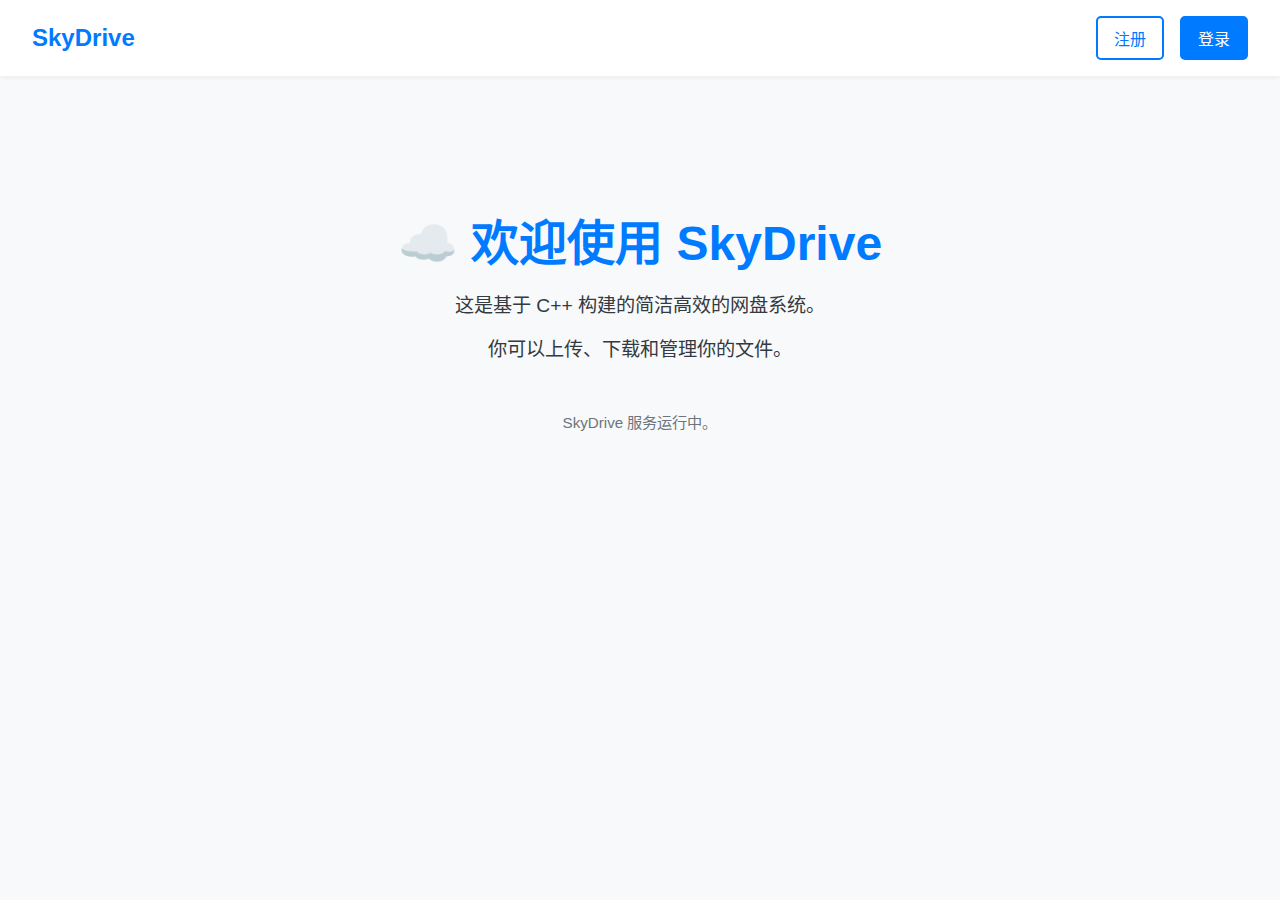
<file: static/index.html>
<!DOCTYPE html>
<html lang="zh-CN">

<head>
    <meta charset="UTF-8" />
    <meta name="viewport" content="width=device-width, initial-scale=1.0" />
    <title>SkyDrive</title>
    <style>
        body {
            font-family: 'Segoe UI', sans-serif;
            background: #f8f9fa;
            color: #343a40;
            margin: 0;
            padding: 0;
        }

        header {
            display: flex;
            justify-content: space-between;
            align-items: center;
            padding: 1rem 2rem;
            background-color: #fff;
            box-shadow: 0 2px 4px rgba(0, 0, 0, 0.05);
        }

        .title {
            font-size: 1.5rem;
            color: #007bff;
            font-weight: bold;
        }

        .btn-group {
            display: flex;
            gap: 1rem;
        }

        .btn {
            padding: 0.5rem 1rem;
            font-size: 1rem;
            border-radius: 5px;
            text-decoration: none;
            cursor: pointer;
            transition: background-color 0.2s ease, color 0.2s ease, border-color 0.2s ease;
        }

        .btn-login {
            background-color: #007bff;
            color: #fff;
            border: 2px solid #007bff;
        }

        .btn-login:hover {
            background-color: #0056b3;
            border: 2px solid #0056b3;
        }

        .btn-register {
            background-color: transparent;
            color: #007bff;
            border: 2px solid #007bff;
        }

        .btn-register:hover {
            background-color: #007bff;
            color: #fff;
        }

        main {
            text-align: center;
            padding: 6rem 1rem 4rem;
        }

        h1 {
            font-size: 3rem;
            color: #007bff;
            margin-bottom: 1rem;
        }

        p {
            font-size: 1.2rem;
            margin: 1rem 0;
        }

        .status {
            margin-top: 3rem;
            font-size: 0.95rem;
            color: #6c757d;
        }
    </style>
</head>

<body>
    <header>
        <div class="title">SkyDrive</div>
        <div class="btn-group">
            <a href="/register.html" class="btn btn-register">注册</a>
            <a href="/login.html" class="btn btn-login">登录</a>
        </div>
    </header>

    <main>
        <h1>☁️ 欢迎使用 SkyDrive</h1>
        <p>这是基于 C++ 构建的简洁高效的网盘系统。</p>
        <p>你可以上传、下载和管理你的文件。</p>

        <div class="status">
            SkyDrive 服务运行中。
        </div>
    </main>
</body>

</html>
</file>
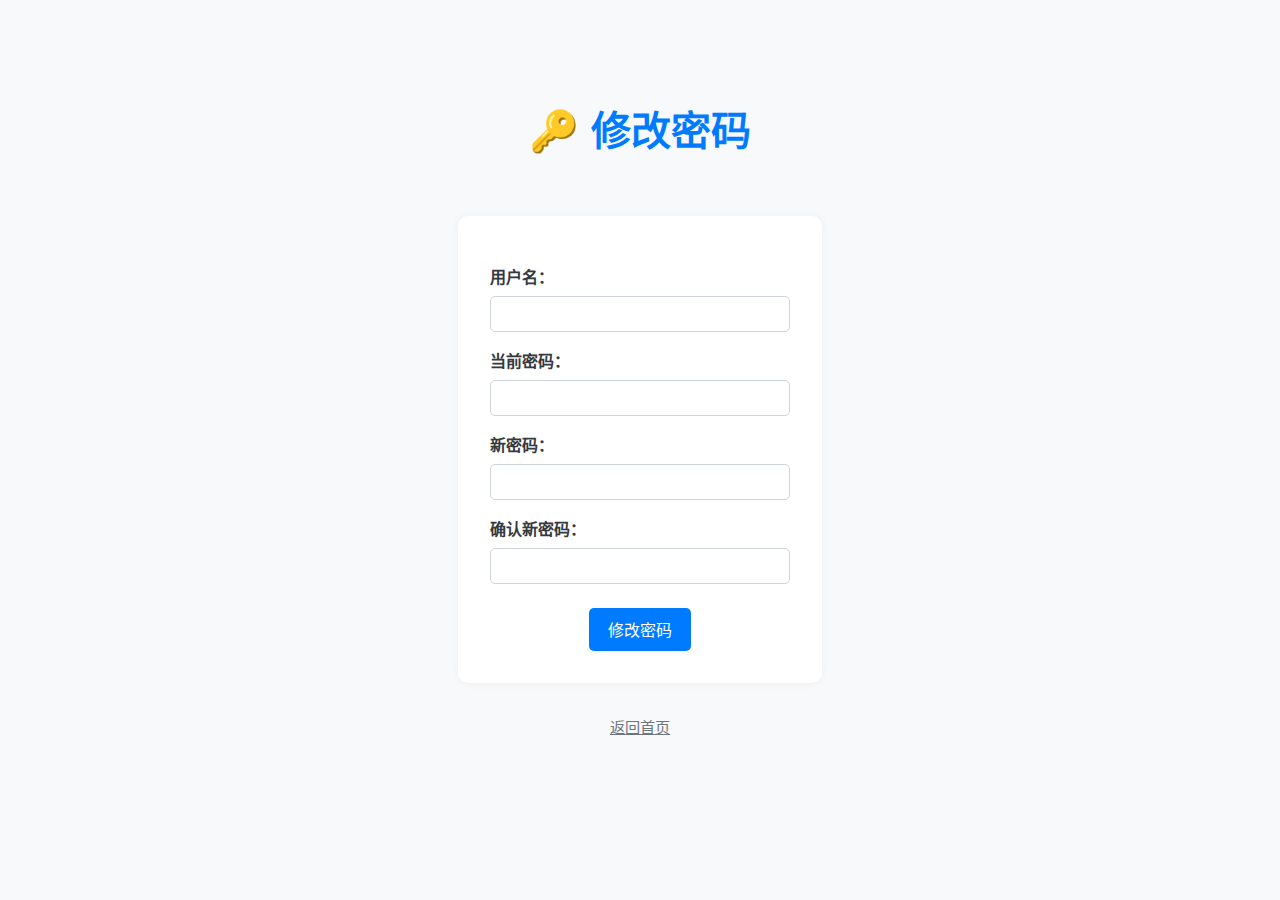
<file: static/change_password.html>
<!DOCTYPE html>
<html lang="zh-CN">

<head>
    <meta charset="UTF-8" />
    <meta name="viewport" content="width=device-width, initial-scale=1.0" />
    <title>修改密码 | SkyDrive</title>
    <style>
        body {
            font-family: 'Segoe UI', sans-serif;
            background: #f8f9fa;
            color: #343a40;
            text-align: center;
            padding: 4rem 1rem;
        }

        h1 {
            font-size: 2.5rem;
            color: #007bff;
        }

        form {
            margin-top: 2rem;
            display: inline-block;
            text-align: left;
            background: #fff;
            padding: 2rem;
            border-radius: 10px;
            box-shadow: 0 0 10px rgba(0, 0, 0, 0.05);
        }

        label {
            display: block;
            margin-top: 1rem;
            font-weight: bold;
        }

        input[type="text"],
        input[type="password"] {
            font-family: inherit;
            width: 100%;
            max-width: 100%;
            min-width: 300px;
            box-sizing: border-box;
            padding: 0.5rem;
            margin-top: 0.5rem;
            border: 1px solid #ced4da;
            border-radius: 5px;
            font-size: 1rem;
        }

        input[type="submit"] {
            display: block;
            margin-top: 1.5rem;
            margin-left: auto;
            margin-right: auto;
            padding: 0.6rem 1.2rem;
            font-size: 1rem;
            background-color: #007bff;
            border: none;
            color: white;
            border-radius: 5px;
            cursor: pointer;
        }

        input[type="submit"]:hover {
            background-color: #0056b3;
        }

        .status {
            margin-top: 2rem;
            font-size: 0.95rem;
            color: #6c757d;
        }
    </style>
</head>

<body>
    <h1>🔑 修改密码</h1>

    <form method="POST" action="/change_password">
        <label for="username">用户名：</label>
        <input type="text" id="username" name="username" required>

        <label for="old_password">当前密码：</label>
        <input type="password" id="old_password" name="old_password" required>

        <label for="new_password">新密码：</label>
        <input type="password" id="new_password" name="new_password" required>

        <label for="confirm_password">确认新密码：</label>
        <input type="password" id="confirm_password" name="confirm_password" required>

        <input type="submit" value="修改密码">
    </form>

    <div class="status">
        <a href="/" style="color: inherit; text-decoration: underline;">返回首页</a>
    </div>
</body>

</html>
</file>
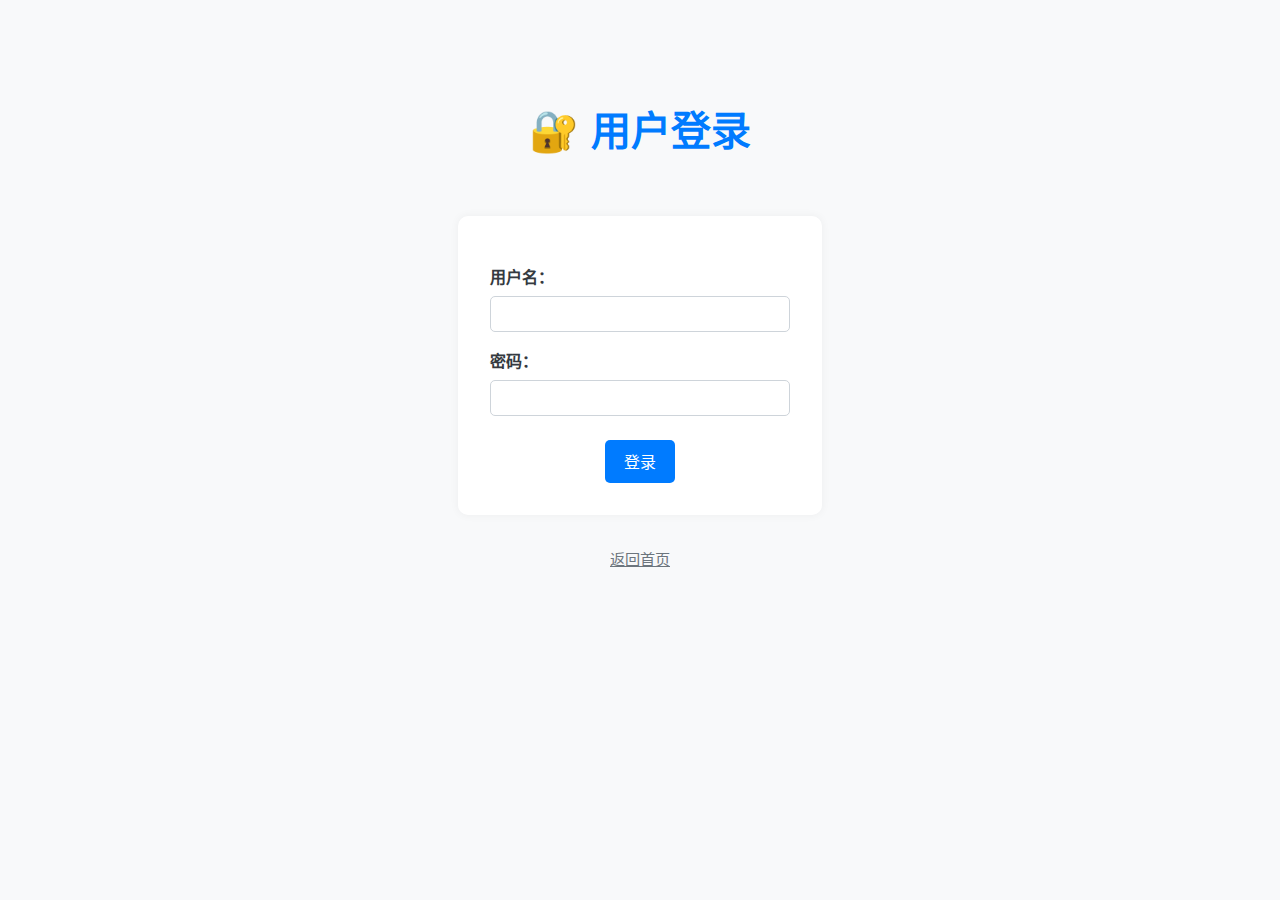
<file: static/login.html>
<!DOCTYPE html>
<html lang="zh-CN">

<head>
    <meta charset="UTF-8" />
    <meta name="viewport" content="width=device-width, initial-scale=1.0" />
    <title>登录 | SkyDrive</title>
    <style>
        body {
            font-family: 'Segoe UI', sans-serif;
            background: #f8f9fa;
            color: #343a40;
            text-align: center;
            padding: 4rem 1rem;
        }

        h1 {
            font-size: 2.5rem;
            color: #007bff;
        }

        form {
            margin-top: 2rem;
            display: inline-block;
            text-align: left;
            background: #fff;
            padding: 2rem;
            border-radius: 10px;
            box-shadow: 0 0 10px rgba(0, 0, 0, 0.05);
        }

        label {
            display: block;
            margin-top: 1rem;
            font-weight: bold;
        }

        input[type="text"],
        input[type="password"] {
            font-family: inherit;
            width: 100%;
            max-width: 100%;
            min-width: 300px;
            box-sizing: border-box;
            padding: 0.5rem;
            margin-top: 0.5rem;
            border: 1px solid #ced4da;
            border-radius: 5px;
            font-size: 1rem;
        }

        input[type="submit"] {
            display: block;
            margin-top: 1.5rem;
            margin-left: auto;
            margin-right: auto;
            padding: 0.6rem 1.2rem;
            font-size: 1rem;
            background-color: #007bff;
            border: none;
            color: white;
            border-radius: 5px;
            cursor: pointer;
        }

        input[type="submit"]:hover {
            background-color: #0056b3;
        }

        .status {
            margin-top: 2rem;
            font-size: 0.95rem;
            color: #6c757d;
        }
    </style>
</head>

<body>
    <h1>🔐 用户登录</h1>

    <form method="POST" action="/login">
        <label for="username">用户名：</label>
        <input type="text" id="username" name="username" required>

        <label for="password">密码：</label>
        <input type="password" id="password" name="password" required>

        <input type="submit" value="登录">
    </form>

    <div class="status">
        <a href="/" style="color: inherit; text-decoration: underline;">返回首页</a>
    </div>
</body>

</html>
</file>
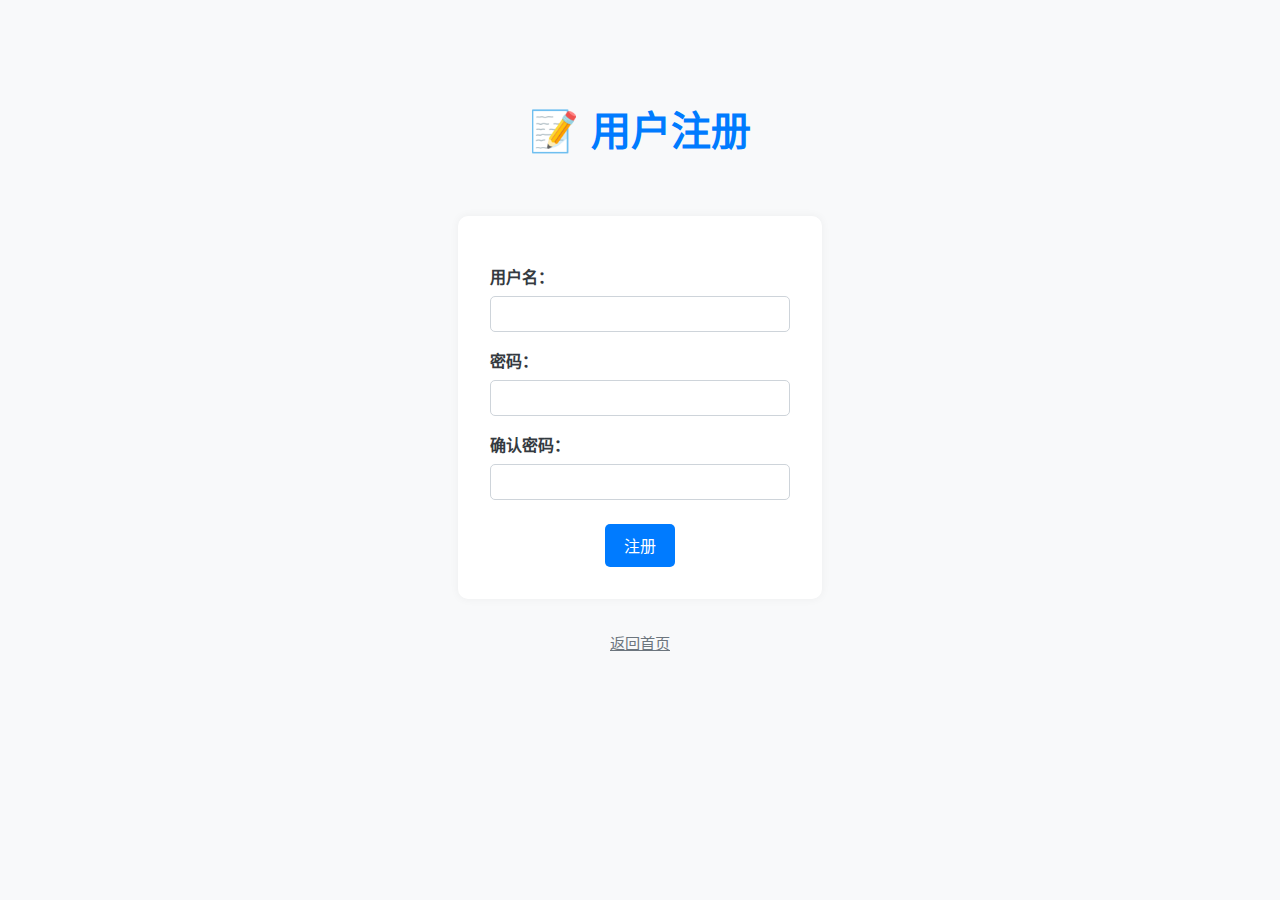
<file: static/register.html>
<!DOCTYPE html>
<html lang="zh-CN">

<head>
    <meta charset="UTF-8" />
    <meta name="viewport" content="width=device-width, initial-scale=1.0" />
    <title>注册 | SkyDrive</title>
    <style>
        body {
            font-family: 'Segoe UI', sans-serif;
            background: #f8f9fa;
            color: #343a40;
            text-align: center;
            padding: 4rem 1rem;
        }

        h1 {
            font-size: 2.5rem;
            color: #007bff;
        }

        form {
            margin-top: 2rem;
            display: inline-block;
            text-align: left;
            background: #fff;
            padding: 2rem;
            border-radius: 10px;
            box-shadow: 0 0 10px rgba(0, 0, 0, 0.05);
        }

        label {
            display: block;
            margin-top: 1rem;
            font-weight: bold;
        }

        input[type="text"],
        input[type="password"] {
            font-family: inherit;
            width: 100%;
            max-width: 100%;
            min-width: 300px;
            box-sizing: border-box;
            padding: 0.5rem;
            margin-top: 0.5rem;
            border: 1px solid #ced4da;
            border-radius: 5px;
            font-size: 1rem;
        }

        input[type="submit"] {
            display: block;
            margin-top: 1.5rem;
            margin-left: auto;
            margin-right: auto;
            padding: 0.6rem 1.2rem;
            font-size: 1rem;
            background-color: #007bff;
            border: none;
            color: white;
            border-radius: 5px;
            cursor: pointer;
        }

        input[type="submit"]:hover {
            background-color: #0056b3;
        }

        .status {
            margin-top: 2rem;
            font-size: 0.95rem;
            color: #6c757d;
        }
    </style>
</head>

<body>
    <h1>📝 用户注册</h1>

    <form method="POST" action="/register">
        <label for="username">用户名：</label>
        <input type="text" id="username" name="username" required>

        <label for="password">密码：</label>
        <input type="password" id="password" name="password" required>

        <label for="confirm_password">确认密码：</label>
        <input type="password" id="confirm_password" name="confirm_password" required>

        <input type="submit" value="注册">
    </form>

    <div class="status">
        <a href="/" style="color: inherit; text-decoration: underline;">返回首页</a>
    </div>
</body>

</html>
</file>
